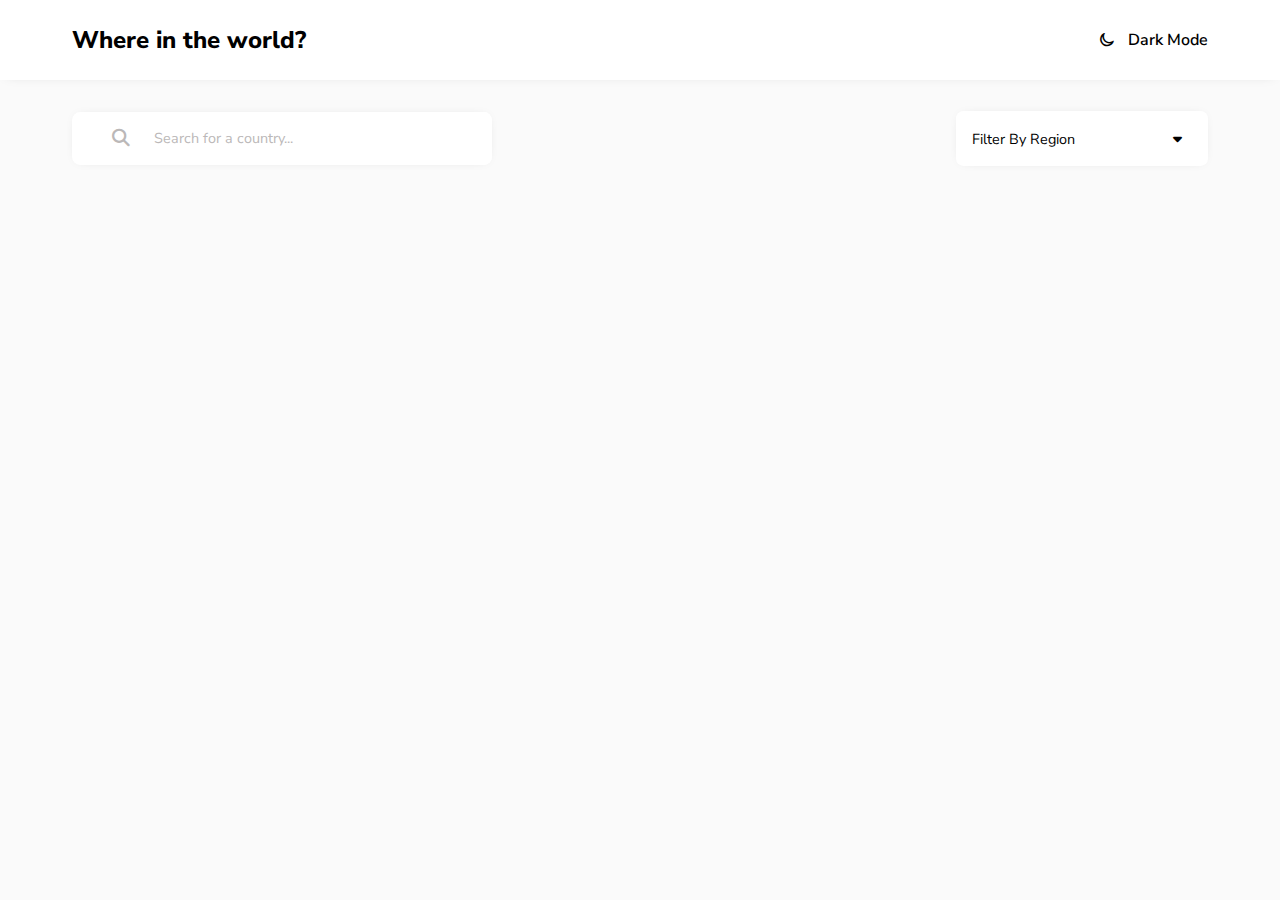
<file: Coutries Rest Api/index.html>
<!DOCTYPE html>
<html lang="en">

<head>
    <meta charset="UTF-8">
    <meta name="viewport" content="width=device-width, initial-scale=1.0">
    <title>Rest Country API</title>
    <link rel="stylesheet" href="https://cdnjs.cloudflare.com/ajax/libs/font-awesome/6.7.2/css/all.min.css"
        integrity="sha512-Evv84Mr4kqVGRNSgIGL/F/aIDqQb7xQ2vcrdIwxfjThSH8CSR7PBEakCr51Ck+w+/U6swU2Im1vVX0SVk9ABhg=="
        crossorigin="anonymous" referrerpolicy="no-referrer" />
    <link
        href="https://fonts.googleapis.com/css?family=Nunito+Sans:200,300,regular,500,600,700,800,900,200italic,300italic,italic,500italic,600italic,700italic,800italic,900italic"
        rel="stylesheet" />
    <link rel="stylesheet" href="primarycssfile.css">
    <script src="script.js" defer></script>
</head>

<body>
    <header>
        <div class="navigation--container">
            <nav class="container--1440px --d-flex --d-flex--align-center --d-flex--space-between">
                <h1 class="nav__title"><a href="/index.html">Where in the world?</a></h1>
                <div class="--d-flex --d-flex--align-center nav__theme-changer">
                    <i class="nav__theme-changer-icon fa-regular fa-moon"></i>
                    <p class="nav__theme-changer-text">Dark Mode</p>
                </div>
            </nav>
        </div>
    </header>
    <main class="container--1440px">
        <section class="section1 --d-flex --d-flex--space-between --d-flex--align-baseline --d-flex--wrap">
            <form class="search-bar --d-flex" action="/" method="post">
                <button class="search-bar__button  --hover-focus-effect-transition" type="submit">
                    <i class="fa-solid fa-magnifying-glass"></i>
                </button>
                <input class="search-bar__input " type="text" placeholder="Search for a country...">
            </form>
            <div class="filter-toggle--container">
                <div class="filter-toggle --d-flex --d-flex--align-center --d-flex--space-between">
                    <i class="filter-toggle__close-button fa-regular fa-circle-xmark"></i>
                    <div>
                        Filter By Region
                    </div>
                    <i class="filter-toggle__caret fa-solid fa-caret-down"></i>
                </div>
                <div class="filter-toggle__list">
                    <option value="Africa" class="--hover-focus-effect-transition">Africa</option>
                    <option value="America" class="--hover-focus-effect-transition">America</option>
                    <option value="Asia" class="--hover-focus-effect-transition">Asia</option>
                    <option value="Europe" class="--hover-focus-effect-transition">Europe</option>
                    <option value="Oceania" class="--hover-focus-effect-transition">Oceania</option>
                </div>
            </div>
        </section>
        <section class="--d-flex --d-flex--wrap --d-flex--space-between countries-card--container"></section>
    </main>

    <!-- <img class="design" src="/Resources/design/mobile-design-home-light.jpg" alt="" srcset="">
    <img class="design" src="/Resources/design/desktop-design-home-light.jpg" alt="" srcset=""> -->
</body>

</html>
</file>
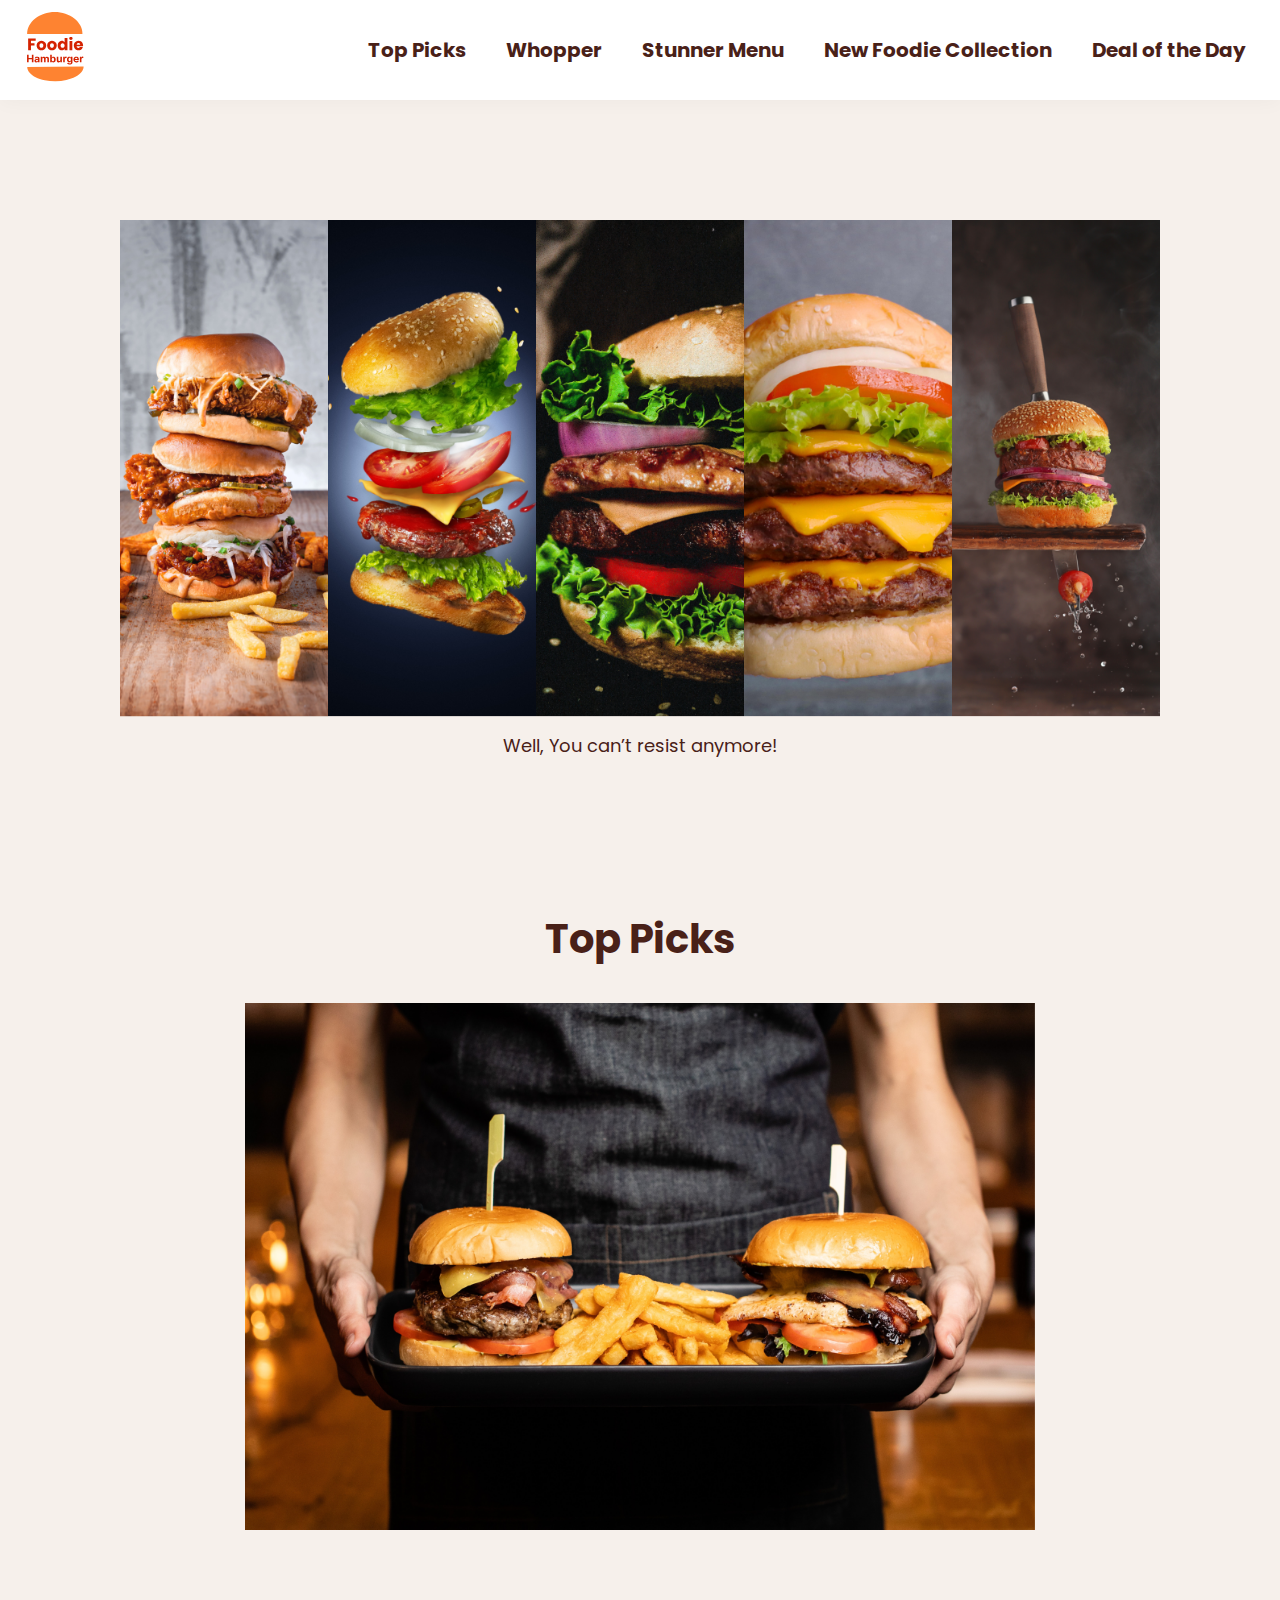
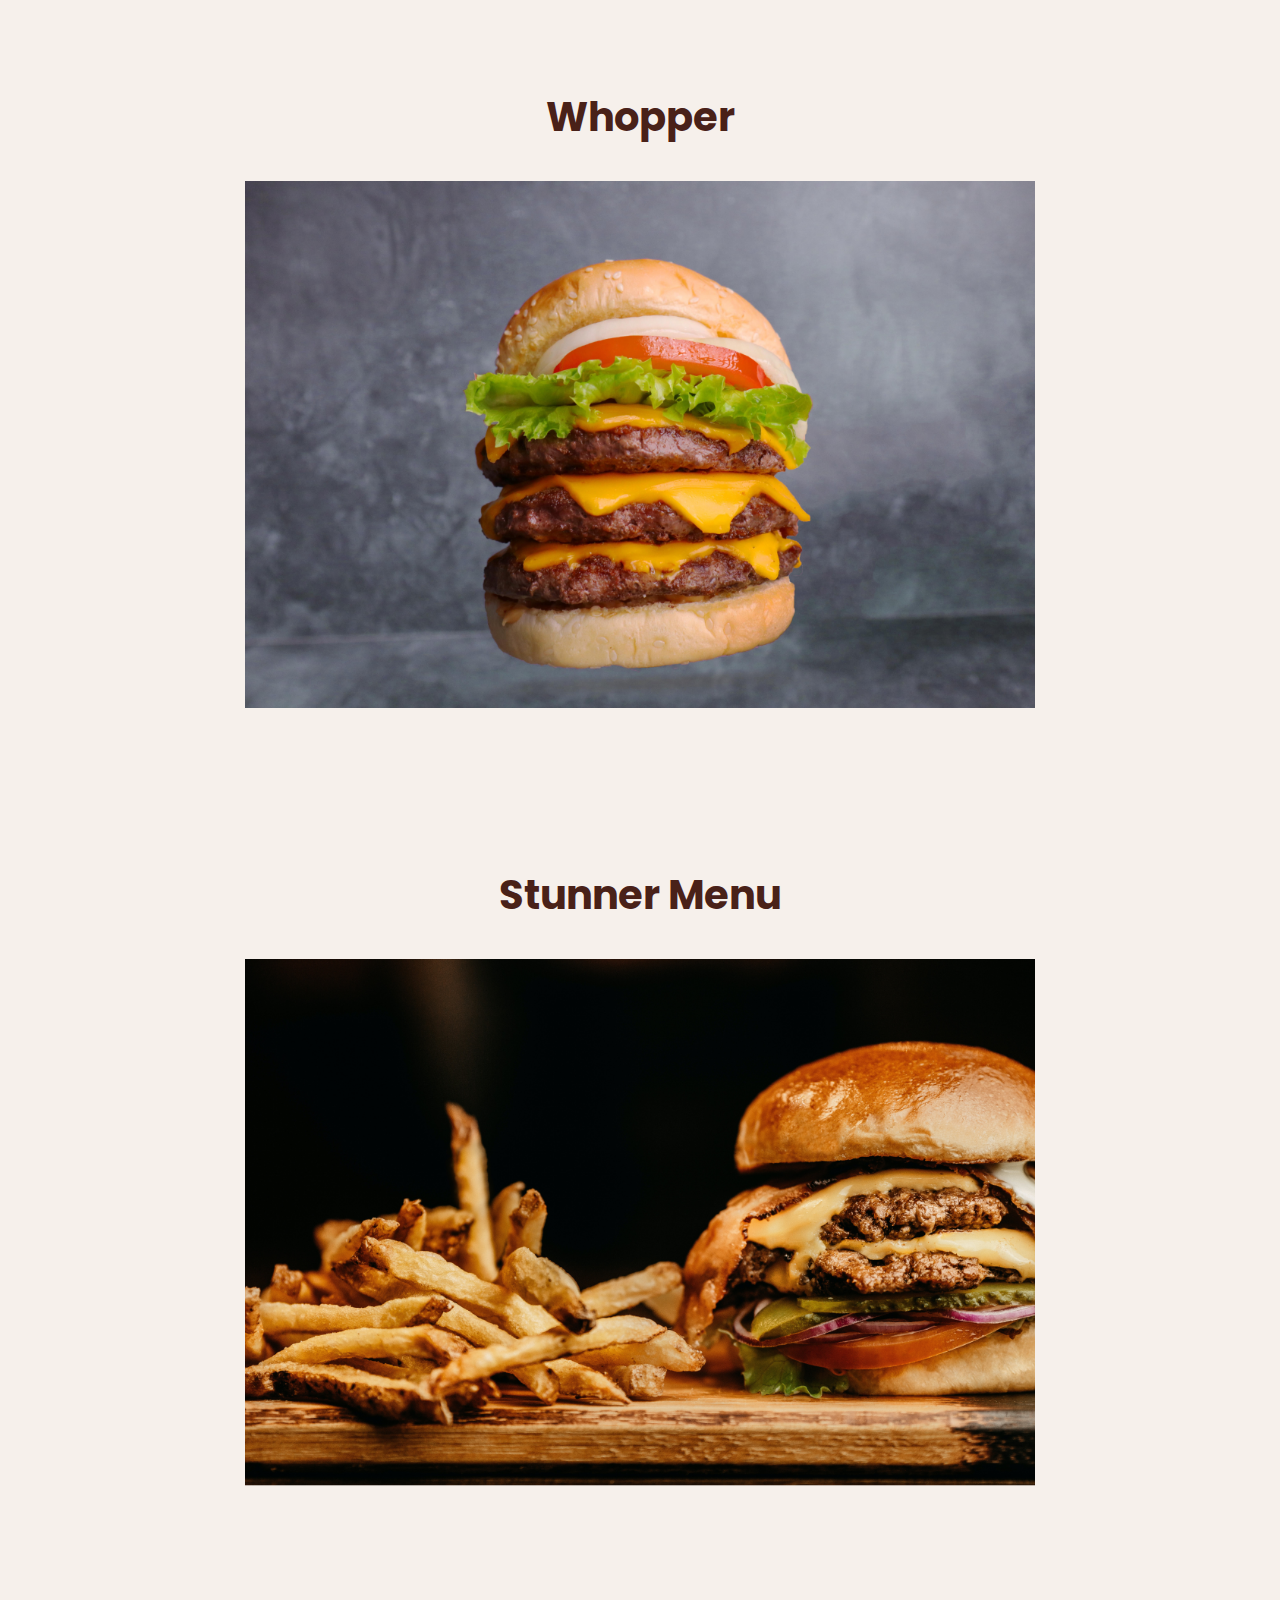
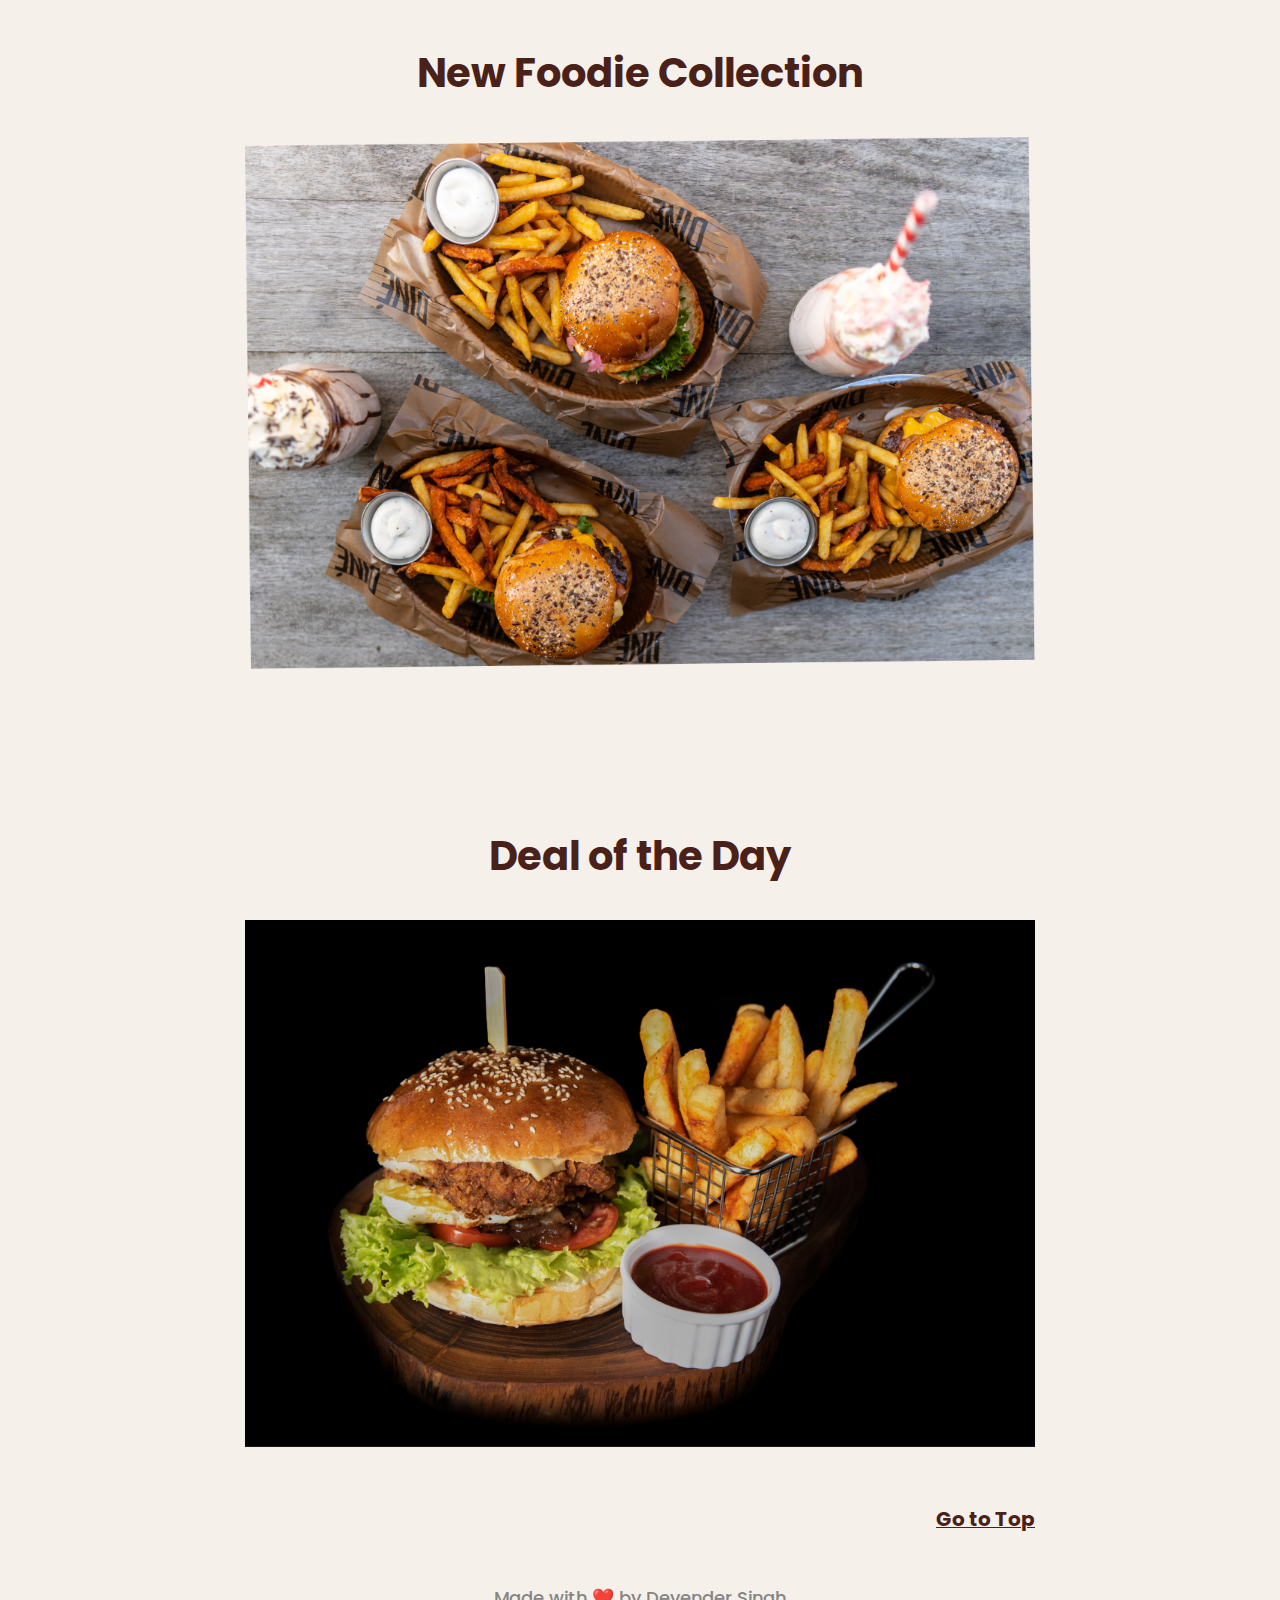
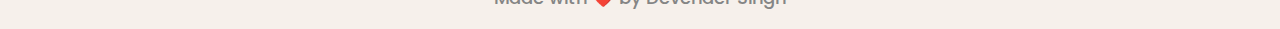
<file: foodie-hamburger/index.html>
<!DOCTYPE html>
<html lang="en">

<head>
  <meta charset="UTF-8" />
  <meta http-equiv="X-UA-Compatible" content="IE=edge" />
  <meta name="viewport" content="width=device-width, initial-scale=1.0" />
  <title>Foodie Hamburger</title>
  <link rel="stylesheet" href="style.css" />
  <link
    href="https://fonts.googleapis.com/css?family=Poppins:100,100italic,200,200italic,300,300italic,regular,italic,500,500italic,600,600italic,700,700italic,800,800italic,900,900italic"
    rel="stylesheet" />
  <script src="script.js" defer></script>
</head>

<body>
  <!-- using semantic tag make no difference expect for seo purposes and code readability it is just a div. -->
  <header id="header">
    <div class="header-content">
      <div class="logo">
        <img src="./image/logo.svg" alt="">
      </div>
      <nav>
          <!-- ninja technique to get cross icon -->
          <span class="close-icon">&#9776;</span>
          <a class="vis-off" href="#top-picks">Top Picks</a>
          <a class="vis-off" href="#whopper">Whopper</a>
          <a class="vis-off" href="#stunner-menu">Stunner Menu</a>
          <a class="vis-off" href="#new-foodie-collection">New Foodie Collection</a>
          <a class="vis-off" href="#deal-of-the-day">Deal of the Day</a>
      </nav>
    </div>
  </header>
  <main>
    <section class="hero-section" id="hero-image">
      <div class="image-container">
        <img src="./image/hero-image.png" alt="hero-image" srcset="">
        <p>Well, You can’t resist anymore!</p>
      </div>
    </section>
    <section class="section" id="top-picks">
      <div class="image-container">
        <h1>Top Picks</h1>
        <img src="./image/burger-1.png" alt="burger-1" srcset="">
      </div>
    </section>
    <section class="section" id="whopper">
      <div class="image-container">
        <h1>Whopper</h1>
        <img src="./image/burger-2.png" alt="burger-2" srcset="">
      </div>
    </section>
    <section class="section" id="stunner-menu">
      <div class="image-container">
        <h1>Stunner Menu</h1>
        <img src="./image/burger-3.png" alt="burger-3" srcset="">
      </div>
    </section>
    <section class="section" id="new-foodie-collection">
      <div class="image-container">
        <h1>New Foodie Collection</h1>
        <img src="./image/burger-4.png" alt="burger-4" srcset="">
      </div>
    </section>
    <section class="section" id="deal-of-the-day">
      <div class="image-container">
        <h1>Deal of the Day</h1>
        <img src="./image/burger-5.png" alt="burger-5" srcset="">
        <p class="go-to-top"><a href="#header">Go to Top</a></p>
        <p class="credit">Made with ❤️ by Devender Singh</p>
      </div>
    </section>
  </main>
</body>

</html>
</file>
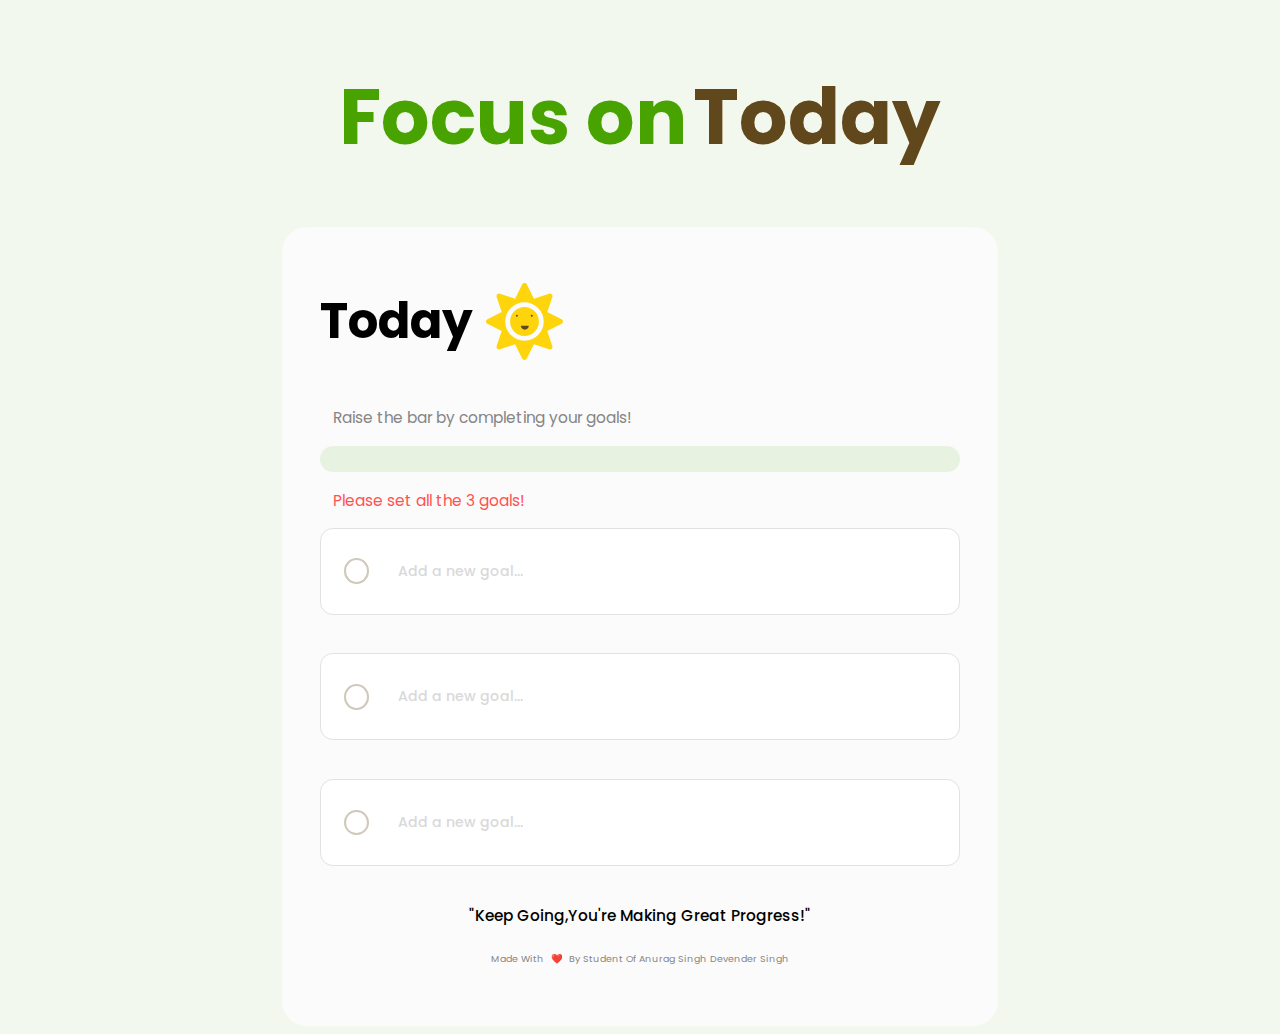
<file: To-Do List/index.html>
<!DOCTYPE html>
<html lang="en">

<head>
    <meta charset="UTF-8">
    <meta name="viewport" content="width=device-width, initial-scale=1.0">
    <title>To-Do List</title>
    <link rel="stylesheet" href="style.css">
    <link href="https://fonts.googleapis.com/css2?family=Poppins:wght@100;200;300;400;500;600;700;800;900&display=swap"
        rel="stylesheet">
    <script src="script.js" defer></script>


</head>

<body>
    <div class="holder">
        <div class="mainTextBox">
            <h1 class="mainColor-1">Focus on</h1>
            <h1 class="mainColor-2">Today</h1>
        </div>
        <div class="container">
            <div class="dayNavigator">
                <h1>Today</h1>
                <img src="assets/sunIcon.svg" width="12%" alt="sunIcon">
            </div>

            <div class="textNProgressBar">
                <p class="motivationalText">Raise the bar by completing your goals!</p>
                <div class="progressBar">
                    <div>
                        <div class="progressBarLoading"></div>
                        <p class="insideLoadingText"></p>
                    </div>
                </div>
                <p class="errorText">Please set all the 3 goals!
                </p>
            </div>
            <div class="inputOfContainer">
                <input type="checkbox" name="" id="checkbox1" class="checkbox">
                <textarea name="" class="textarea " id="inputBox-1" placeholder="Add a new goal..." required></textarea>

            </div>
            <div class="inputOfContainer">
                <input type="checkbox" name="" id="checkbox2" class="checkbox">
                <textarea name="" class="textarea " id="inputBox-2" placeholder="Add a new goal..." required></textarea>
            </div>
            <div class="inputOfContainer">
                <input type="checkbox" name="" id="checkbox3" class="checkbox">
                <textarea name="" class="textarea " id="inputBox-3" placeholder="Add a new goal..." required></textarea>
            </div>
            <h3 class="slogan">"Keep Going,You're Making Great Progress!"</h3>

            <div class="creditContainer">
                <p>Made With</p>
                <p>❤️</p>
                <p>By Student Of Anurag Singh Devender Singh </p>
            </div>
            <h6></h6>
        </div>

    </div>
</body>

</html>
</file>
<file: Coutries Rest Api/primarycssfile.css>
:root {
  /* --Dark-Blue: ;
  --Very-Dark-Blue: hsl(207, 26%, 17%);
  --Very-Dark-Blue: hsl(200, 15%, 8%);
  --Dark-Gray: hsl(0, 0%, 52%); */
  /* --Black: hsl(0, 0%, 0%); //i have used inherent in the place of this, works fine. */
  --Box-shadow: 0px 0px 12px -7px #00000042;
  --Medium-font: 1.33rem;
  --Border-radius-1: 0.51em;
  --Border-radius-2: 0.25em;
}

html {
  scroll-behavior: smooth;
  font-size: 12px;
}

*,
*::before,
*::after {
  padding: 0;
  margin: 0;
  box-sizing: border-box;
  outline: unset;
}
body {
  --Text-Color: black;
  --Background-Color: hsl(0, 0%, 98%);
  --Primary-Color: hsl(0, 0%, 100%);
  font-family: 'Nunito Sans', serif;
  background-color: var(--Background-Color);
  color: var(--Text-Color);
}
.dark-mode {
  --Text-Color: white;
  --Background-Color: hsl(207, 26%, 17%);
  --Primary-Color: hsl(209, 23%, 22%);
}
span {
  font-weight: 300;
}
p {
  font-weight: 600;
}
h1 {
  font-weight: 800;
}
img {
  width: 100%;
  vertical-align: middle;
}

a {
  text-decoration: none;
  color: inherit;
}

.design {
  margin-top: 3em;
}
.--hover-focus-effect-transition {
  transition: color 0.2s ease-in-out;
}

.container--1440px {
  max-width: 1440px;
  margin: 0 auto;
}
/* -------------------- */
/* flex region. */
.--d-flex {
  display: flex;
}
.--d-flex--flex-direction--col {
  flex-direction: column;
}
.--d-flex--align-center {
  align-items: center;
}
.--d-flex--align-baseline {
  align-items: baseline;
}
.--d-flex--space-between {
  justify-content: space-between;
}
.--d-flex--space-around {
  justify-content: space-around;
}
.--d-flex--wrap {
  flex-wrap: wrap;
}

/* -------------------- */

.navigation--container {
  background-color: var(--Primary-Color);
  box-shadow: var(--Box-shadow);
}

nav {
  padding: 2.6em 1.5em;
}

.nav__title {
  font-size: 1.5rem;
}

.nav__theme-changer {
  cursor: pointer;
}
.nav__theme-changer-icon {
  transform: rotate(-30deg);
  margin: 0 1em 0 0;
  font-family: 'Font Awesome 6 Free';
}

.nav__theme-changer-text {
  font-size: 1.23rem;
}

main {
  padding: 1.5em;
}

.btn {
  display: inline-block;
  font-weight: 300;
  font-size: var(--Medium-font);
  padding: 0.6em 1.7em;
  background-color: var(--Primary-Color);
  border-radius: var(--Border-radius-2);
  box-shadow: var(--Box-shadow);
  cursor: pointer;
}
.btn:hover,
.btn:focus {
  transform: scale(1.03);
}
.btn i {
  margin: 0 0.5em 0 0;
}

/* .btn i:hover,
    .btn i:focus {
      transform: rotate(45deg);
    } 
    do this later  
    */

.section1 {
  column-gap: 2px;
}
.search-bar {
  margin: 0.5em 0 3em 0;
  width: 100%;
  background-color: var(--Primary-Color);
  border-radius: var(--Border-radius-1);
  padding: 0 0em 0 1.5em;
  box-shadow: var(--Box-shadow);
  overflow: hidden;
}
.search-bar__button {
  background-color: unset;
  border: none;
  font-size: 1.6rem;
  cursor: pointer;
  padding: 0.9em;
  color: #bbb8b8;
  margin: 0 0.5em 0 0;
}
.search-bar__button--hover {
  color: inherit;
}
.search-bar__button--activated {
  color: unset;
}

.search-bar__input {
  /* why i added padding in here, because in the form also i could have added it well because of the padding when the user get anywhere near the element it will respond else user need to be pointing straight at it.(changed it later as with d-flex there is no need for that.) */
  border: unset;
  font-size: var(--Medium-font);
  cursor: text;
  width: 100%;
  font-family: 'Nunito Sans', serif;
  background-color: var(--Primary-Color);
  color: var(--Text-Color);
}
.search-bar__input::placeholder {
  color: #bbb8b8;
}
.filter-toggle--container {
  width: 60%;
  position: relative;
}
.filter-toggle {
  padding: 0.4em 0.8em 0.4em 1.101em;
  background-color: var(--Primary-Color);
  margin: 0 0 0.3em 0;
  font-size: var(--Medium-font);
  /* max-width: 400px;
              width: 54%; */
  box-shadow: var(--Box-shadow);
  border-radius: var(--Border-radius-1);
  border-left: 0px solid;
  transition: border 0.1s ease-in-out;
}
.filter-toggle--border-left-activated {
  border-left: 3em solid;
}
.filter-toggle__close-button {
  position: absolute;
  left: 2.33%;
  color: var(--Primary-Color);
  transform: scale(1.5);
  opacity: 0;
  transition: opacity 0.2s ease-in-out;
  pointer-events: none;
  cursor: pointer;
  padding: 0.4em;
  top: 28%;
}

.filter-toggle__close-button--activated {
  display: block;
  opacity: 100%;
  pointer-events: all;
}
.filter-toggle__caret {
  display: inline-block;
  align-self: center;
  padding: 1em;
  transition: transform 0.15s ease-in-out;
  cursor: pointer;
}
.filter-toggle__caret--open {
  transform: rotate(180deg);
}

.filter-toggle__list {
  background-color: var(--Primary-Color);
  font-size: var(--Medium-font);
  /* list-style-type: none; */
  box-shadow: var(--Box-shadow);
  border-radius: var(--Border-radius-1);
  width: 100%;
  padding: 1em 0em;
  position: absolute;
  transform: translateY(-5px);
  transition: transform 0.15s ease-in-out, opacity 0.15s ease-in-out;
  opacity: 0%;
  pointer-events: none;
  z-index: 100;
}
.filter-toggle__list--activated {
  opacity: 100%;
  transform: translateY(0px);
  pointer-events: auto;
}

.filter-toggle__list *:hover,
.filter-toggle__list *:focus {
  background-color: var(--Background-Color);
}
.filter-toggle__list * {
  padding: 0.2em 1.2em;
  cursor: pointer;
}
.countries-card--container {
  margin: 2em 0 0 0em;
  gap: 3em;
}
.country-card {
  display: block;
  max-width: 256px;
  border-radius: var(--Border-radius-1);
  overflow: auto;
  box-shadow: var(--Box-shadow);
  background-color: var(--Primary-Color);
  /* margin: 0 auto; */
  transition: transform 0.2s ease-in-out, box-shadow 0.1s ease-in-out;
  word-break: break-all;
}
.country-card:hover,
.country-card:focus {
  transform: scale(1.04);
  box-shadow: 0px 0px 20px -8px #00000042;
}

.country-card__information {
  padding: 1.6em 1.6em 3em 1.6em;
}
.country-card__information h1 {
  padding: 0 0 0.63em 0;
}
.country-card__information p {
  padding: 0.2em 0;
  font-size: var(--Medium-font);
}
@media (max-width: 600px) {
  .countries-card--container {
    justify-content: center;
  }
}

@media (min-width: 800px) {
  :root {
    --Medium-font: 0.9rem;
  }
  html {
    font-size: 16px;
  }
  nav {
    padding: 1.5em 4.5em;
  }
  .nav__theme-changer-text {
    font-size: 1rem;
  }
  .search-bar__button {
    font-size: 1.1em;
  }
  .search-bar__button--activated {
    color: inherit;
  }
  .filter-toggle--container {
    max-width: 252px;
  }
  .search-bar {
    max-width: 420px;
  }
  .filter-toggle__close-button {
    top: 24%;
    left: 3.45%;
  }

  main {
    padding: 1.5em 4.5em 4.5em 4.5em;
  }
  .country-card {
    margin: unset;
  }
  .country-card__information {
    padding: 1.4em 1.4em 2.4em 1.4em;
  }
  .country-card__information p {
    padding: 0.1em 0;
  }
  .country-card__information h1 {
    padding: 0 0 0.65em 0;
    font-size: 1.1rem;
  }
}
</file>
<file: foodie-hamburger/style.css>
html {
  scroll-behavior: smooth;
}
body {
  margin: 0;
  padding: 0;
  font-family: 'poppins', sans-serif;
  background-color: #f6f0eb;
  box-sizing: border-box;
}
/* *{box-sizing: border-box;}he did it like that i wanna know why */
header {
  padding: 0 34px 0 24px;
  background-color: #ffffff;
  /* position: sticky;
                                                          top: 0; */
  box-shadow: 0px 1px 20px 0 #0000000a;
}

.header-content {
  display: flex;
  flex-direction: row;
  justify-content: space-between;
  align-items: center;
  height: 100px;
  max-width: 1290px;
  margin: auto;
}
.logo {
  width: 60px;
}

nav {
  display: flex;
  align-items: center;
}
.close-icon {
  visibility: hidden;
  font-size: 22px;
  font-weight: bol;
  color: #492118;
  cursor: pointer;
  position: absolute;
  top: 3px;
  right: 10px;
}
a {
  /* text-decoration: none;//we don't use it because it sets the other property to initial and sometimes we don't want that. */
  text-decoration-line: none;
  font-size: 20px;
  color: #492118;
  font-weight: 700;
  margin-left: 40px;
}
/*   //by using this you can skip giving styles to the first element and give to the rest of the element.
                                             nav a+a {
                                            margin-left: 20px;
                                          } */
main {
  padding: 0px 24px;
}
.hero-section {
  margin-top: 120px;
}
.section {
  margin: 150px 0px 0px 0px;
  /* border: 3px solid black; */
}

.image-container {
  max-width: 1040px;
  margin: auto;
}
.section .image-container {
  max-width: 790px;
  /* margin: 0 15px; */
}

img {
  width: 100%;
}

.image-container p,
h1 {
  text-align: center;
  color: #492118;
}

.hero-section p {
  font-size: 18px;
  margin: 8px 0 0 0;
}
.section h1 {
  font-size: 40px;
  margin: 0px 0 34px 0px;
}
.footer-section {
  /* border: 2px solid black; */
  display: flex;
  height: 70px;
  flex-direction: column;
}
.image-container .go-to-top {
  margin: 50px 0px;
  text-align: end;
  text-decoration-line: underline;
}

.image-container p:nth-child(4) {
  font-size: 18px;
  font-weight: 500;
  color: #858585;
  align-self: center;
}

@media (max-width: 1120px) {
  main {
    padding: 0px 22px;
  }
  header {
    padding: 0 30px 0 20px;
  }
  .header-content {
    height: 90px;
  }
  a {
    font-size: 16px;
    margin-left: 36px;
  }
  .hero-section {
    margin-top: 110px;
  }
  .section {
    margin: 130px 0px 0px 0px;
  }
  .logo {
    width: 50px;
  }

  .hero-section p {
    font-size: 14px;
    margin: 6px 0 0 0;
  }
  .image-container p:nth-child(4) {
    font-size: 14px;
  }
  .section h1 {
    font-size: 34px;
    margin: 0px 0 28px 0px;
  }

  .image-container .go-to-top {
    margin: 40px 0px;
  }
}

@media (max-width: 990px) {
  main {
    padding: 0px 20px;
  }
  header {
    padding: 0 28px 0 18px;
  }
  .header-content {
    height: 80px;
  }

  a {
    font-size: 12px;
  }
  .hero-section {
    margin-top: 90px;
  }
  .section {
    margin: 110px 0px 0px 0px;
  }
  .logo {
    width: 40px;
  }
  .hero-section p {
    font-size: 10px;
    margin: 4px 0 0 0;
  }
  .image-container p:nth-child(4) {
    font-size: 10px;
  }
  .section h1 {
    font-size: 32px;
    margin: 0px 0 22px 0px;
  }
  .image-container .go-to-top {
    margin: 30px 0px;
  }
}

@media (max-width: 790px) {
  main {
    padding: 0px 18px;
  }
  header {
    background-color: transparent;
    box-shadow: none;
  }
  nav {
    width: 50px;
    height: 46px;
    border-radius: 0px 0px 0px 100%;
    position: fixed;
    right: 6px;
    top: 15px;
    background: #ffffffeb;
    backdrop-filter: blur(4px);
    transition: width 0.2s ease-in-out, height 0.2s ease-in-out,
      border-radius 0.2s linear;
    box-shadow: 0px 0px 20px 0px #00000005;
  }

  .transform-nav {
    width: 208px;
    height: 210px;
    border-radius: 0%;
    justify-content: center;
    flex-direction: column;
    align-items: start;
    transition: width 0.3s ease-in-out, height 0.3s ease-in-out,
      border-radius 0.3s linear 0.2s;
  }

  .close-icon {
    visibility: visible;
  }
  .close-icon-hidden {
    visibility: hidden;
  }

  nav a {
    margin: 0px 0px 18px 18px;
    opacity: 100%;
    transition: opacity 0.2s linear 0.3s;
  }

  .vis-off {
    visibility: hidden;
    margin: 0;
    opacity: 0%;
    transition: opacity 0s linear 0s;
  }
  .section {
    margin: 70px 10px 0px 10px;
  }
  .section h1 {
    font-size: 14px;
    margin: 0px 0 16px 0px;
  }
  .image-container .go-to-top {
    margin: 20px 0px;
  }
}
</file>
<file: To-Do List/style.css>
* {
  font-family: 'Poppins', system-ui;
  scroll-behavior: smooth;
  /* scrollbar-width: none; */
}
body {
  background-color: #f2f8ed;
}
/* ---------------------------------------  (boxes)*/
.holder {
  display: flex;
  flex-direction: column;
  align-items: center;
}
.container {
  width: 50vw;
  height: auto;
  background-color: #fbfbfb;
  border-radius: 25px;
  padding: 2vw 3vw;
  text-align: center;
}
/* ------------------------------------------------(main text) */
.mainTextBox {
  display: flex;
  flex-direction: row;
  column-gap: 6px;
  margin: auto;
  font-weight: 700;
  font-size: 3vw;
}

.mainColor-1 {
  color: #48a300;
}

.mainColor-2 {
  color: #61481c;
}
/* --------------------------------------------(inside container (navigator's))*/
.dayNavigator {
  display: flex;
  flex-direction: row;
  align-items: center;
  justify-content: start;
  gap: 1vw;
  font-size: 1.9vw;
}

.progressBar {
  height: 2vw;
  background-color: #48a3001a;
  border-radius: 40px;
  position: relative;
}
.progressBarLoading {
  position: absolute;
  z-index: 2;
  height: 100%;
  background-color: #48a300;
  border-radius: 40px;
  width: 0%;
}
.insideLoadingText {
  font-size: 0.66vw;
  color: #eeffe0;
  font-weight: 500;
  margin-left: 3%;
  margin-top: 1%;
  position: absolute;
  z-index: 3;
}

@keyframes text0-100ForOneDoneTrue {
  0% {
    opacity: 0%;
  }
  10% {
    opacity: 0%;
  }
  20% {
    opacity: 0%;
  }
  30% {
    opacity: 0%;
  }
  40% {
    opacity: 0%;
  }
  50% {
    opacity: 10%;
  }
  60% {
    opacity: 30%;
  }
  70% {
    opacity: 50%;
  }
  80% {
    opacity: 70%;
  }
  90% {
    opacity: 90%;
  }
  95% {
    opacity: 95%;
  }
  100% {
    opacity: 100%;
  }
}
@keyframes text0-100ForTwoDoneTrue {
  0% {
    opacity: 0%;
  }
  10% {
    opacity: 0%;
  }
  20% {
    opacity: 0%;
  }
  30% {
    opacity: 0%;
  }
  40% {
    opacity: 0%;
  }
  50% {
    opacity: 10%;
  }
  60% {
    opacity: 30%;
  }
  70% {
    opacity: 50%;
  }
  80% {
    opacity: 70%;
  }
  90% {
    opacity: 90%;
  }
  95% {
    opacity: 95%;
  }
  100% {
    opacity: 100%;
  }
}
@keyframes text0-100ForThreeDoneTrue {
  0% {
    opacity: 0%;
  }
  10% {
    opacity: 0%;
  }
  20% {
    opacity: 0%;
  }
  30% {
    opacity: 0%;
  }
  40% {
    opacity: 0%;
  }
  50% {
    opacity: 10%;
  }
  60% {
    opacity: 30%;
  }
  70% {
    opacity: 50%;
  }
  80% {
    opacity: 70%;
  }
  90% {
    opacity: 90%;
  }
  95% {
    opacity: 95%;
  }
  100% {
    opacity: 100%;
  }
}
@keyframes text0-100ForOneDoneFalse {
  0% {
    opacity: 0%;
  }
  10% {
    opacity: 0%;
  }
  20% {
    opacity: 0%;
  }
  30% {
    opacity: 0%;
  }
  40% {
    opacity: 0%;
  }
  50% {
    opacity: 10%;
  }
  60% {
    opacity: 30%;
  }
  70% {
    opacity: 50%;
  }
  80% {
    opacity: 70%;
  }
  90% {
    opacity: 90%;
  }
  95% {
    opacity: 95%;
  }
  100% {
    opacity: 100%;
  }
}
@keyframes text0-100ForTwoDoneFalse {
  0% {
    opacity: 0%;
  }
  10% {
    opacity: 0%;
  }
  20% {
    opacity: 0%;
  }
  30% {
    opacity: 0%;
  }
  40% {
    opacity: 0%;
  }
  50% {
    opacity: 10%;
  }
  60% {
    opacity: 30%;
  }
  70% {
    opacity: 50%;
  }
  80% {
    opacity: 70%;
  }
  90% {
    opacity: 90%;
  }
  95% {
    opacity: 95%;
  }
  100% {
    opacity: 100%;
  }
}
@keyframes text0-100ForThreeDoneFalse {
  0% {
    opacity: 0%;
  }
  10% {
    opacity: 0%;
  }
  20% {
    opacity: 0%;
  }
  30% {
    opacity: 0%;
  }
  40% {
    opacity: 0%;
  }
  50% {
    opacity: 10%;
  }
  60% {
    opacity: 30%;
  }
  70% {
    opacity: 50%;
  }
  80% {
    opacity: 70%;
  }
  90% {
    opacity: 90%;
  }
  95% {
    opacity: 95%;
  }
  100% {
    opacity: 100%;
  }
}
@keyframes text0-100reverse {
  100% {
    opacity: 0%;
  }
  90% {
    opacity: 10%;
  }
  80% {
    opacity: 20%;
  }
  70% {
    opacity: 30%;
  }
  60% {
    opacity: 40%;
  }
  50% {
    opacity: 50%;
  }
  40% {
    opacity: 60%;
  }
  30% {
    opacity: 70%;
  }
  20% {
    opacity: 80%;
  }
  10% {
    opacity: 90%;
  }
  5% {
    opacity: 95%;
  }
  0% {
    opacity: 100%;
  }
}
@keyframes progress1Backwards {
  100% {
    width: 0%;
  }
  90% {
    width: 3%;
  }
  80% {
    width: 6%;
  }
  70% {
    width: 9%;
  }
  60% {
    width: 12%;
  }
  50% {
    width: 15%;
  }
  40% {
    width: 18%;
  }
  30% {
    width: 21%;
  }
  20% {
    width: 24%;
  }
  10% {
    width: 27%;
  }
  5% {
    width: 30%;
  }
  0% {
    width: 33%;
  }
}
@keyframes progress2Backwards {
  100% {
    width: 33%;
  }
  90% {
    width: 36%;
  }
  80% {
    width: 39%;
  }
  70% {
    width: 42%;
  }
  60% {
    width: 45%;
  }
  50% {
    width: 48%;
  }
  40% {
    width: 51%;
  }
  30% {
    width: 54%;
  }
  20% {
    width: 57%;
  }
  10% {
    width: 60%;
  }
  5% {
    width: 63%;
  }
  0% {
    width: 66%;
  }
}
@keyframes progress3Backwards {
  100% {
    width: 66%;
  }
  90% {
    width: 69%;
  }
  80% {
    width: 72%;
  }
  70% {
    width: 75%;
  }
  60% {
    width: 78%;
  }
  50% {
    width: 81%;
  }
  40% {
    width: 84%;
  }
  30% {
    width: 87%;
  }
  20% {
    width: 90%;
  }
  10% {
    width: 93%;
  }
  5% {
    width: 96%;
  }
  0% {
    width: 100%;
  }
}
@keyframes progress0-33 {
  0% {
    width: 0%;
  }
  10% {
    width: 3%;
  }
  20% {
    width: 6%;
  }
  30% {
    width: 9%;
  }
  40% {
    width: 12%;
  }
  50% {
    width: 15%;
  }
  60% {
    width: 18%;
  }
  70% {
    width: 21%;
  }
  80% {
    width: 24%;
  }
  90% {
    width: 27%;
  }
  95% {
    width: 30%;
  }
  100% {
    width: 33%;
  }
}
@keyframes progress33-66 {
  0% {
    width: 33%;
  }
  10% {
    width: 36%;
  }
  20% {
    width: 39%;
  }
  30% {
    width: 42%;
  }
  40% {
    width: 45%;
  }
  50% {
    width: 48%;
  }
  60% {
    width: 51%;
  }
  70% {
    width: 54%;
  }
  80% {
    width: 57%;
  }
  90% {
    width: 60%;
  }
  95% {
    width: 63%;
  }
  100% {
    width: 66%;
  }
}
@keyframes progress66-100 {
  0% {
    width: 66%;
  }
  10% {
    width: 69%;
  }
  20% {
    width: 72%;
  }
  30% {
    width: 75%;
  }
  40% {
    width: 78%;
  }
  50% {
    width: 81%;
  }
  60% {
    width: 84%;
  }
  70% {
    width: 87%;
  }
  80% {
    width: 90%;
  }
  90% {
    width: 93%;
  }
  95% {
    width: 96%;
  }
  100% {
    width: 100%;
  }
}

.textNProgressBar {
  display: flex;
  flex-direction: column;
  gap: 2px;
}
.motivationalText {
  color: #858585;
  text-align: start;
  margin-left: 2%;
  font-size: 1.2vw;
}
.errorText {
  color: #ff5151;
  text-align: start;
  margin-left: 2%;
  font-size: 1.2vw;
}
/* --------------------------------------------(inside container (input box))*/

.inputOfContainer {
  border: 1px solid #e2e2e2;
  border-radius: 1vw;
  display: flex;
  align-items: center;
  column-gap: 2%;
  justify-content: space-between;
  background-color: #ffffff;
  padding: 3%;
  height: auto;
  margin-bottom: 6%;
}
textarea.textarea {
  width: 90%;
  height: 2.5vw;
  margin: 1.8% 2% 0% 2%;
  resize: none;
  outline: none;
  border: none;
  font-size: 1.17em;
}

.textarea::-webkit-scrollbar {
  width: 0px;
}
textarea::placeholder {
  font-size: 1.1vw;
  /* font-size: 16px  ; */
  font-weight: 500;
  color: #D9D9D9;
}
input[type='checkbox'] {
  appearance: none;
  box-sizing: border-box;
  border: 2px solid #d0c8bb;
  border-radius: 50%;
  width: 2vw;
  height: 2vw;
  cursor: pointer;
}

input[type='checkbox']:checked {
  background-color: #48a300;
  border: none;
  background-image: url(assets/check\ .svg);
  background-image: url(assets/check\ .svg);
  width: 2.01vw;
  height: 2.01vw;
  background-size: 68%;
  background-position: center;
  background-repeat: no-repeat;
  cursor: pointer;
}

.slogan {
  font-weight: 500;
  font-size: 1.2vw;
}

.creditContainer {
  font-size: 0.74vw;
  font-weight: 400;
  display: flex;
  align-items: center;
  justify-content: center;
  color: #858585;
  column-gap: 1%;
}
</file>
